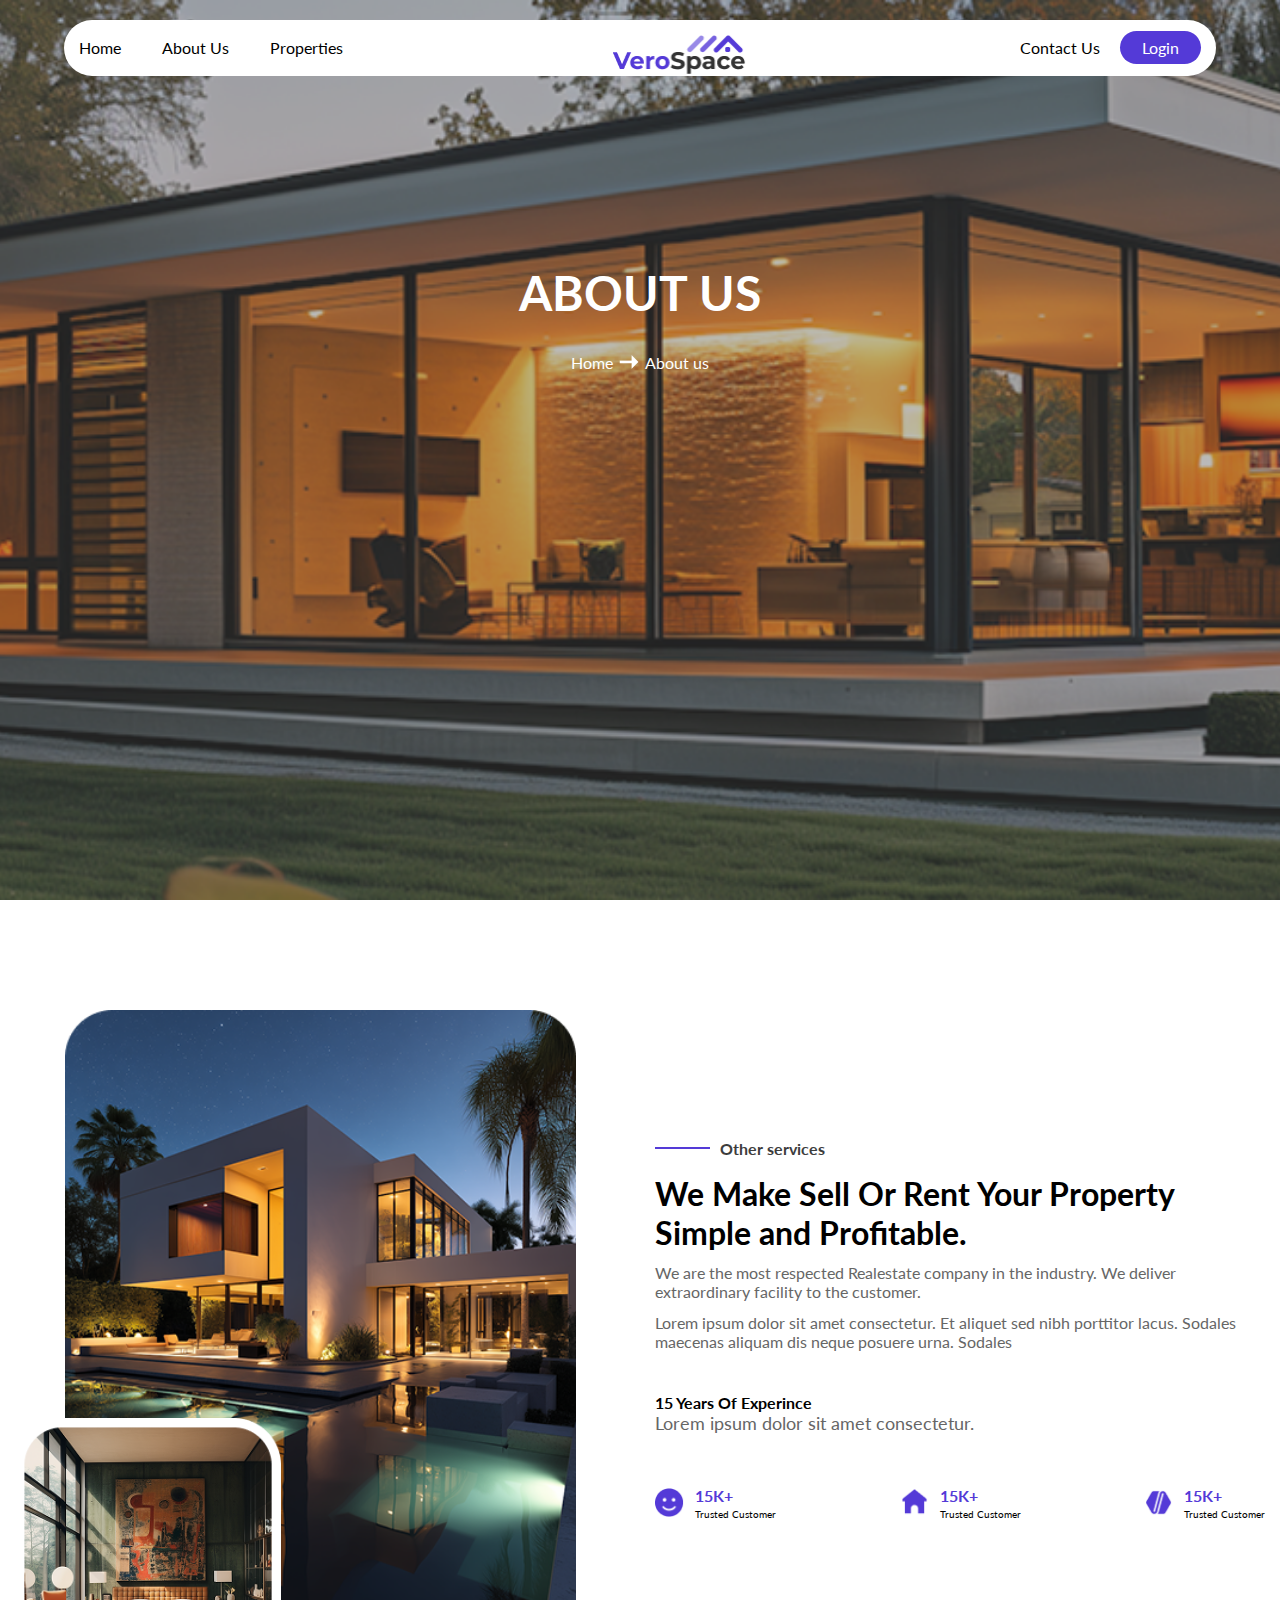
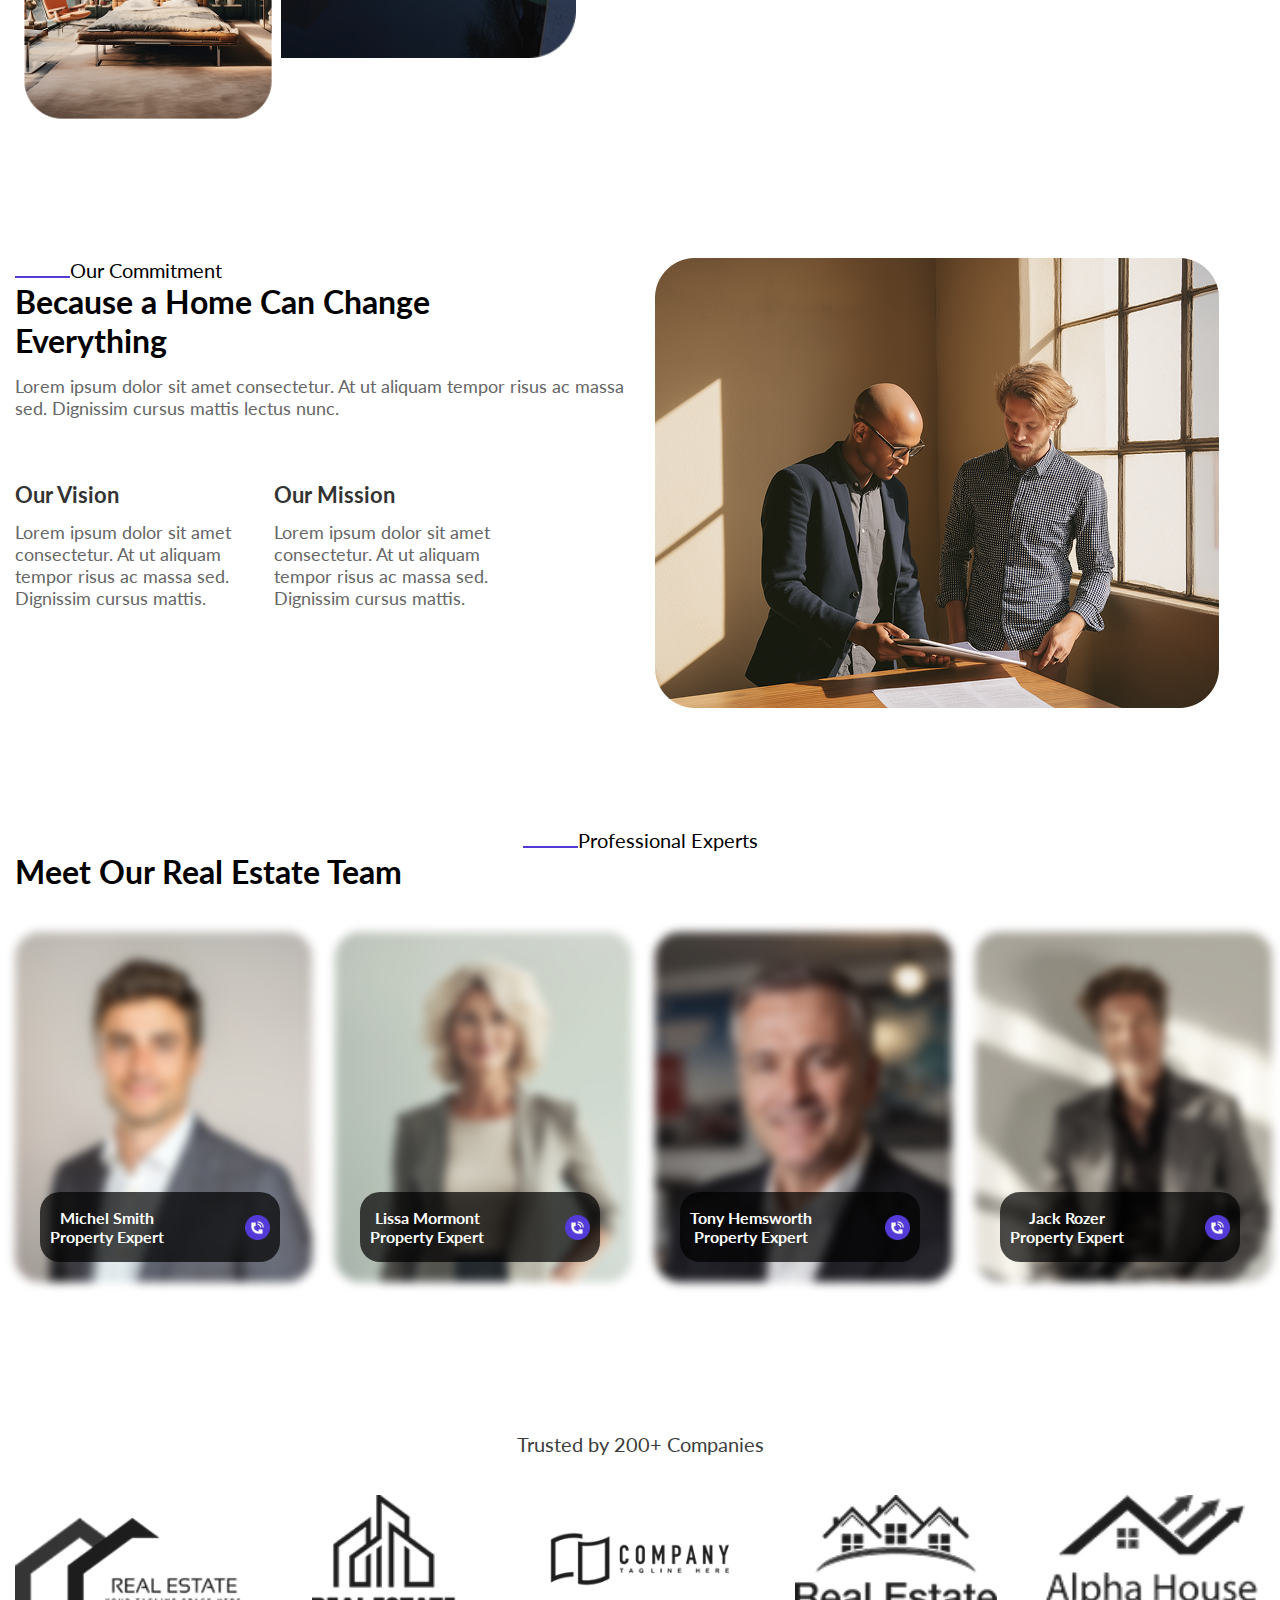
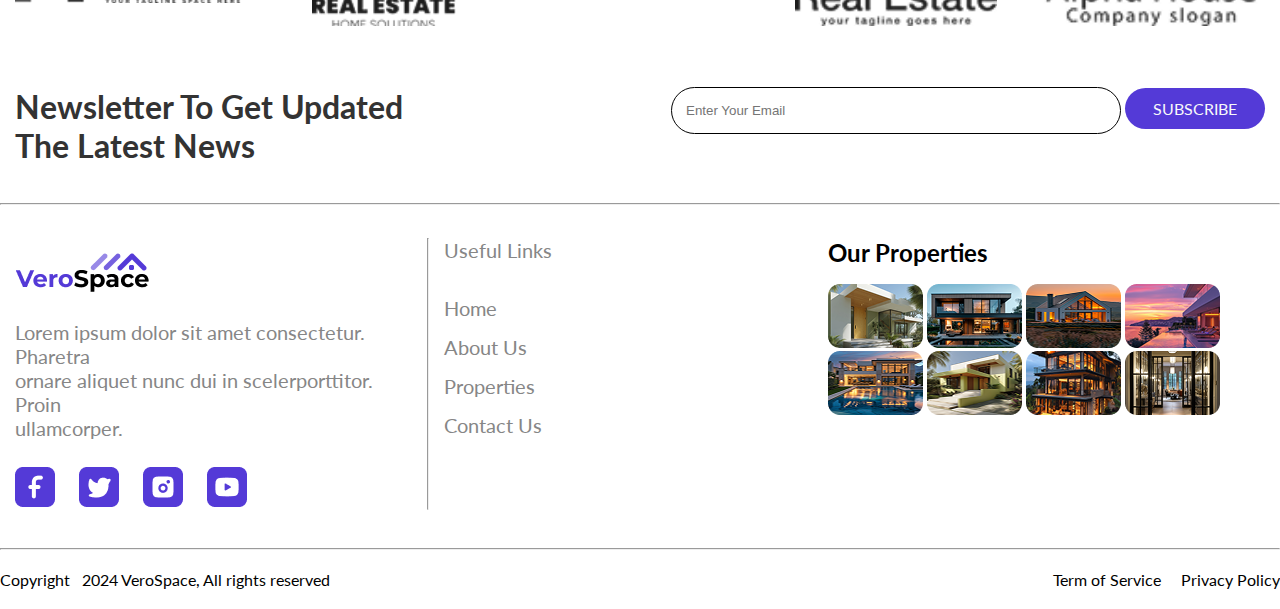
<file: about.html>
<html lang="en">
  <head>
    <meta charset="UTF-8" />
    <meta name="viewport" content="width=device-width, initial-scale=1.0" />
    <title>Document</title>
    <!-- Custom CSS -->
    <link rel="stylesheet" href="./css/style.css" />
    <!-- splide CSS CDN -->
    <link
      rel="stylesheet"
      href="https://cdn.jsdelivr.net/npm/@splidejs/splide@4.1.4/dist/css/splide.min.css"
    />
  </head>
  <body>
    <!--==HEADER-SECTION==-->
    <header class="header-section">
      <div class="container">
        <nav class="nav-bar">
          <div class="phnav-logo">
            <a href=""><img src="./asset/logo.png" alt="" /></a>
          </div>
          <div class="nav-wpr">
            <!-- ==NAVBAR SECTION== -->
            <ul>
              <li class="home"><a href=".//index.html">Home</a></li>
              <li><a href=".//about.html">About Us</a></li>
              <li><a href=".//properties.html">Properties</a></li>
            </ul>
            <div class="nav-logo">
              <a href=""><img src="./asset/logo.png" alt="" /></a>
            </div>
            <div class="nav-btn">
              <a href=".//contact.html">Contact Us</a>
              <a href="">Login</a>
            </div>
          </div>
          <button class="nav-toggle">
            <div class="hamburger">
              <span></span>
              <span></span>
              <span> </span>
            </div>
          </button>
        </nav>
      </div>
    </header>

    <!-- ==MOBILE-MENU -->
    <div class="ph-view">
      <button class="clsbtn">&times;</button>
      <!-- mobile navigaiton -->
      <div class="ph-links">
        <ul>
          <li class="home"><a href=".//index.html">Home</a></li>
          <li><a href=".//about.html">About Us</a></li>
          <li><a href=".//properties.html">Properties</a></li>
        </ul>
        <div class="ph-btn">
          <a href=".//contact.html">contact us</a>
          <a href="">Log out</a>
        </div>
      </div>
    </div>

    <!-- ==BANNER-SECTION -->
    <section class="banner-sec1">
      <div class="container">
        <div class="banner-content">
          <h1>About Us</h1>
          <p class="white-arrow">
            Home <img src="./asset/white arrow.png" alt="" /> About us
          </p>
        </div>
      </div>
    </section>

    <!-- ==SERVICE ABOUT -->
    <section class="ser-sec cmn-gap">
      <div class="container">
        <div class="row">
          <div class="col-50">
            <div class="ser-img">
              <img src="./asset/light white buildign.png" alt="" />
              <div class="float-img">
                <img src="./asset/bed home.png" alt="" />
              </div>
            </div>
          </div>
          <div class="col-50">
            <div class="ser-cnt">
              <div><span class="line"></span><span>Other services</span></div>
              <h3>We Make Sell Or Rent Your Property Simple and Profitable.</h3>
              <p>
                We are the most respected Realestate company in the industry. We
                deliver extraordinary facility to the customer.
              </p>
              <p>
                Lorem ipsum dolor sit amet consectetur. Et aliquet sed nibh
                porttitor lacus. Sodales maecenas aliquam dis neque posuere
                urna. Sodales
              </p>
              <h4 class="fifteen15">
                15 Years Of Experince <br />
                <p class="fif15">Lorem ipsum dolor sit amet consectetur.</p>
              </h4>
            </div>
            <div class="abt-cnt-ft">
              <div class="first">
                <div class="first-img">
                  <img src="./asset/smile.png" alt="" />
                </div>
                <div class="first-cnt">
                  <span>15K+</span><span>Trusted Customer</span>
                </div>
              </div>
              <div class="first">
                <div class="first-img">
                  <img src="./asset/home.png" alt="" />
                </div>
                <div class="first-cnt">
                  <span>15K+</span><span>Trusted Customer</span>
                </div>
              </div>
              <div class="first">
                <div class="first-img">
                  <img src="./asset/property.png" alt="" />
                </div>
                <div class="first-cnt">
                  <span>15K+</span>
                  <span>Trusted Customer</span>
                </div>
              </div>
            </div>
          </div>
        </div>
      </div>
    </section>
    <!-- ==OUR COMMITTIE -->
    <section class="committe">
      <div class="container">
        <div class="abcd">
          <div class="row">
            <div class="col-50">
              <div class="ser-cnt1">
                <div class="spline">
                  <span class="line"></span><span>Our Commitment</span>
                </div>
                <h3 class="meet">
                  Because a Home Can Change <br />
                  Everything
                </h3>
                <p class="our-p">
                  Lorem ipsum dolor sit amet consectetur. At ut aliquam tempor
                  risus ac massa <br />
                  sed. Dignissim cursus mattis lectus nunc.
                </p>
                <div>
                  <div class="visiov">
                    <div>
                      <h4>Our Vision</h4>
                      <p>
                        Lorem ipsum dolor sit amet <br />
                        consectetur. At ut aliquam <br />
                        tempor risus ac massa sed. <br />
                        Dignissim cursus mattis.
                      </p>
                    </div>
                    <div>
                      <h4>Our Mission</h4>
                      <p>
                        Lorem ipsum dolor sit amet <br />
                        consectetur. At ut aliquam <br />
                        tempor risus ac massa sed. <br />
                        Dignissim cursus mattis.
                      </p>
                    </div>
                  </div>
                </div>
              </div>
            </div>
            <div class="col-50">
              <div class="cm-img">
                <img src="./asset/company-img.png" alt="" />
              </div>
            </div>
          </div>
        </div>
      </div>
    </section>

    <!-- ==Card-section== -->
    <section class="area">
      <div class="container">
        <div class="ser-cnt1">
          <div><span class="line"></span><span>Professional Experts</span></div>
          <h3 class="meet">Meet Our Real Estate Team</h3>
        </div>

        <div class="row">
          <div class="col-301">
            <div class="ccard">
              <img src="./asset/111man.png" alt="" />
              <div class="call">
                <h4>
                  Michel Smith <br />
                  <p>Property Expert</p>
                </h4>
                <img src="./asset/truecaller.png" alt="" />
              </div>
            </div>
          </div>

          <div class="col-301">
            <div class="ccard">
              <img src="./asset/women.png" alt="" />
              <div class="call">
                <h4>
                  Lissa Mormont<br />
                  <p>Property Expert</p>
                </h4>
                <img src="./asset/truecaller.png" alt="" />
              </div>
            </div>
          </div>

          <div class="col-301">
            <div class="ccard">
              <img src="./asset/111man3.png" alt="" />
              <div class="call">
                <h4>
                  Tony Hemsworth<br />
                  <p>Property Expert</p>
                </h4>
                <img src="./asset/truecaller.png" alt="" />
              </div>
            </div>
          </div>

          <div class="col-301">
            <div class="ccard">
              <img src="./asset/111man4.png" alt="" />
              <div class="call">
                <h4>
                  Jack Rozer <br />
                  <p>Property Expert</p>
                </h4>
                <img src="./asset/truecaller.png" alt="" />
              </div>
            </div>
          </div>
        </div>
      </div>
    </section>
    <!-- ==Trusted by 200+ Companies== -->
    <section class="companies">
      <div class="container">
        <div class="com-1">Trusted by 200+ Companies</div>
        <div class="row">
          <div class="col-20">
            <div class="cc-card">
              <img src="./asset/a.png" alt="" />
            </div>
          </div>

          <div class="col-20">
            <div class="cc-card">
              <img src="./asset/b.png" alt="" />
            </div>
          </div>

          <div class="col-20">
            <div class="cc-card">
              <img src="./asset/c.png" alt="" />
            </div>
          </div>

          <div class="col-20">
            <div class="cc-card">
              <img src="./asset/d.png" alt="" />
            </div>
          </div>

          <div class="col-20">
            <div class="cc-card">
              <img src="./asset/e.png" alt="" />
            </div>
          </div>
        </div>
        <div class="update">
          <div class="letter">
            Newsletter To Get Updated <br />
            The Latest News
          </div>
          <div>
            <input
              class="email"
              type="email"
              name="email"
              placeholder="Enter Your Email"
            />
            <a class="subscribe" href="">Subscribe</a>
          </div>
        </div>
      </div>
    </section>
    <br /><br />
    <hr class="hrrr" />
    <!-- ==FOOTER== -->
    <footer>
      <div class="container">
        <div class="row">
          <div class="col-33">
            <div class="footer-logo">
              <div><img src="./asset/1f-logo.png" alt="" /></div>
              <div class="footer-p">
                <p>
                  Lorem ipsum dolor sit amet consectetur. Pharetra <br />
                  ornare aliquet nunc dui in scelerporttitor. Proin <br />
                  ullamcorper.
                </p>
              </div>
              <div class="footer-icon">
                <img src="./asset/FACEBOOK1.png" alt="" />
                <img class="f-img" src="./asset/TWITTER1.png" alt="" />
                <img class="f-img" src="./asset/INSTRAGRAM1.png" alt="" />
                <img class="f-img" src="./asset/YOUTUBE1.png" alt="" />
              </div>
            </div>
          </div>
          <hr />

          <div class="col-32">
            <div class="footer-ul">
              <ul>
                <li><a class="useful-links" href="">Useful Links</a></li>
                <br />
                <li><a href="">Home</a></li>
                <li><a href="">About Us</a></li>
                <li><a href="">Properties</a></li>
                <li><a href="">Contact Us</a></li>
              </ul>
            </div>
          </div>

          <div class="col-33">
            <div class="footer-img">
              <div class="useful-links"><h4>Our Properties</h4></div>
              <div class="footer-img1">
                <img src="./asset/FOOTER-1.png" alt="" />
                <img src="./asset/FOOTER-2.png" alt="" />
                <img src="./asset/FOOTER-3.png" alt="" />
                <img src="./asset/FOOTER-4.png" alt="" />
                <br />
                <img src="./asset/FOOTER-5.png" alt="" />
                <img src="./asset/FOOTER-6.png" alt="" />
                <img src="./asset/FOOTER-7.png" alt="" />
                <img src="./asset/FOOTER-8.png" alt="" />
              </div>
            </div>
          </div>
        </div>
      </div>
    </footer>
    <br />
    <br />
    <hr />
    <div class="copyy">
      <div><p>Copyright   2024 VeroSpace, All rights reserved</p></div>
      <div class="term">
       <p>Term of Service</p>
        <p>Privacy Policy</p>
      </div>
    </div>

    <script src="./index.js"></script>
    <script src="https://cdn.jsdelivr.net/npm/@splidejs/splide@4.1.4/dist/js/splide.min.js"></script>
  </body>
</html>
</file>
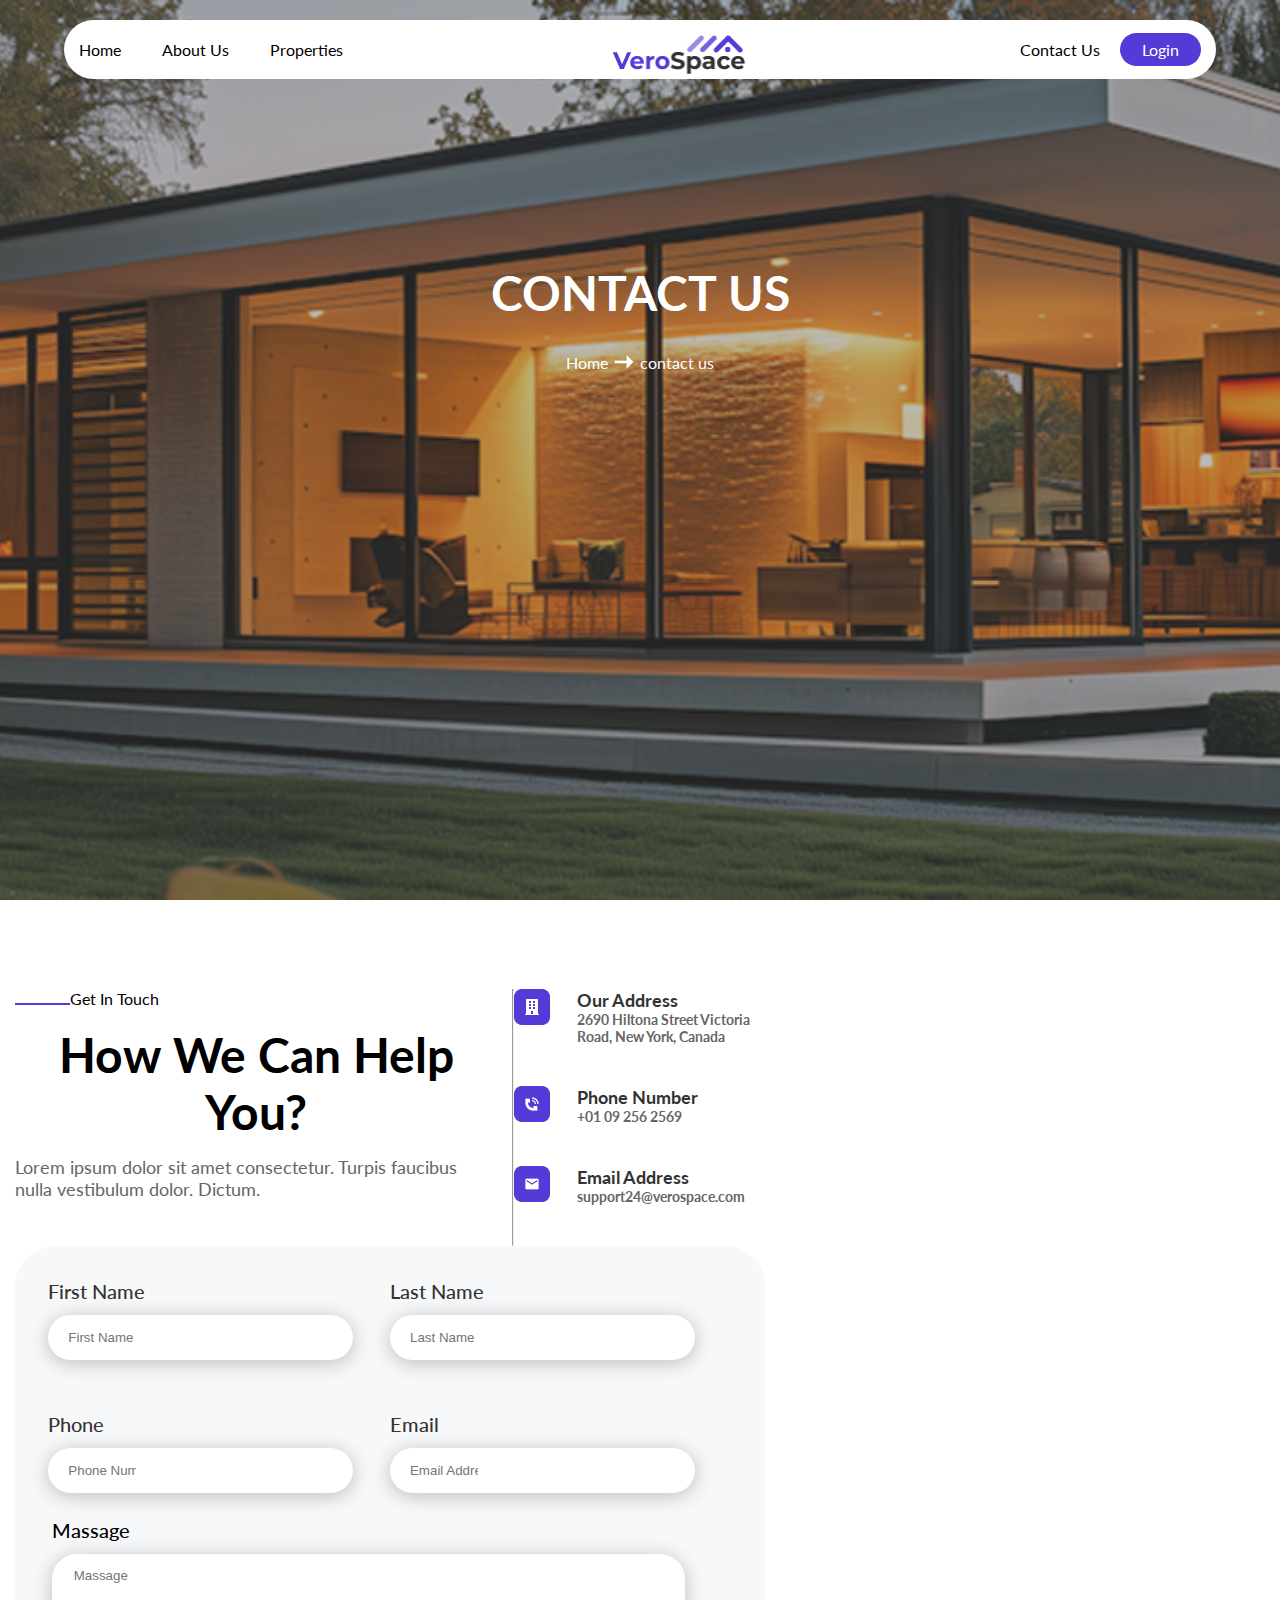
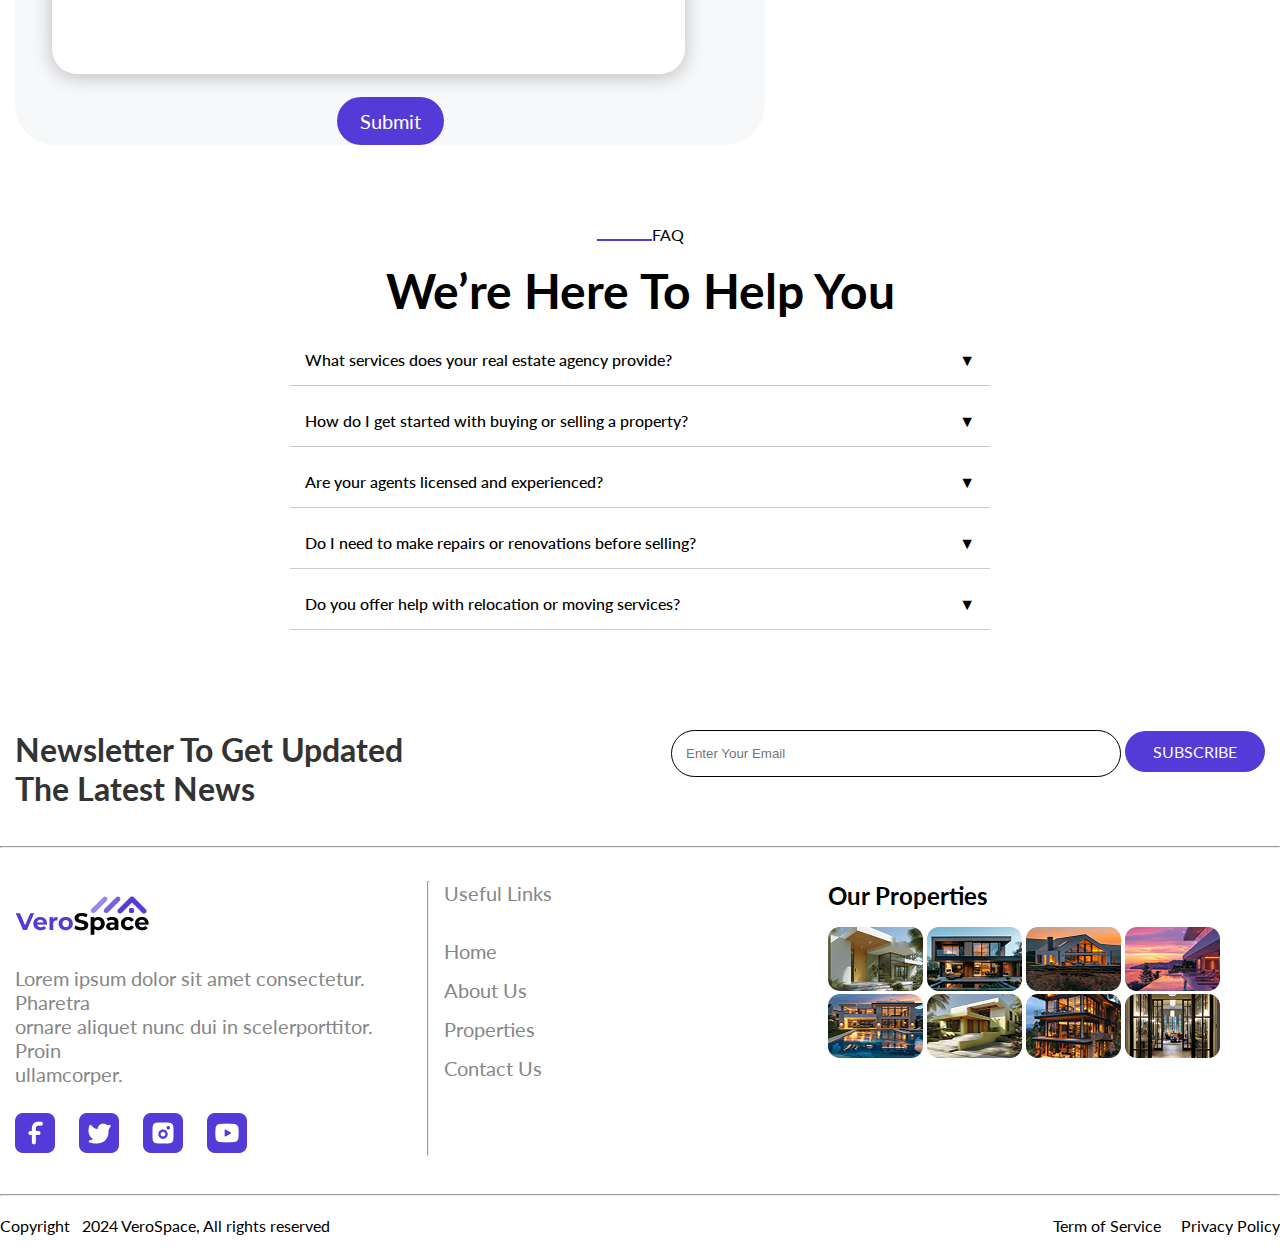
<file: contact.html>
<!DOCTYPE html>
<html lang="en">
  <head>
    <meta charset="UTF-8" />
    <meta name="viewport" content="width=device-width, initial-scale=1.0" />
    <title>Document</title>
    <link rel="stylesheet" href="./css/style.css" />
  </head>
  <body>
    <!--==HEADER-SECTION==-->
    <header class="header-section">
      <div class="container">
        <nav class="nav-bar">
          <div class="phnav-logo">
            <a href=""><img src="./asset/logo.png" alt="" /></a>
          </div>
          <div class="nav-wpr">
            <!-- ==NAVBAR SECTION== -->
            <ul>
              <li class="home"><a href=".//index.html">Home</a></li>
              <li><a href=".//about.html">About Us</a></li>
              <li><a href=".//properties.html">Properties</a></li>
            </ul>
            <div class="nav-logo">
              <a href=""><img src="./asset/logo.png" alt="" /></a>
            </div>
            <div class="nav-btn">
              <a href=".//contact.html">Contact Us</a>
              <a href="">Login</a>
            </div>
          </div>
          <button class="nav-toggle">
            <div class="hamburger">
              <span></span>
              <span></span>
              <span> </span>
            </div>
          </button>
        </nav>
      </div>
    </header>

    <!-- ==MOBILE-MENU -->
    <div class="ph-view">
      <button class="clsbtn">&times;</button>
      <!-- mobile navigaiton -->
      <div class="ph-links">
        <ul>
          <li class="home"><a href=".//index.html">Home</a></li>
          <li><a href=".//about.html">About Us</a></li>
          <li><a href=".//properties.html">Properties</a></li>
        </ul>
        <div class="ph-btn">
          <a href=".//contact.html">Contact us</a>
          <a href="">Log out</a>
        </div>
      </div>
    </div>

    <!-- ==BANNER-SECTION -->
    <section class="banner-sec1">
      <div class="container">
        <div class="banner-content1">
          <h1>Contact Us</h1>
          <p class="white-arrow">
            Home <img src="./asset/white arrow.png" alt="" /> contact us
          </p>
        </div>
      </div>
    </section>

    <!-- ==GET IN TOUCH SECTION -->
    <section class="touch-sec">
      <div class="container">
        <div class="row">
          <div class="col-40">
            <div><span class="line"></span><span>Get In Touch</span></div>
            <div class="tt">
              <h2 class="touch1">
                How We Can Help <br />
                You?
              </h2>
              </div>
              <p class="touchp">
                Lorem ipsum dolor sit amet consectetur. Turpis faucibus <br />
                nulla vestibulum dolor. Dictum.
              </p>
            </div>
            <br />
            <hr />
            <br />
            <div>
              <div class="add1">
                <div><img src="./asset/adress.png" alt="" /></div>
                <div class="add">
                  <h3>
                    Our Address <br />
                    <p>
                      2690 Hiltona Street Victoria <br />
                      Road, New York, Canada
                    </p>
                  </h3>
                </div>
              </div>

              <div class="add1">
                <div><img src="./asset/phone number.png" alt="" /></div>
                <div class="add">
                  <h3>
                    Phone Number<br />
                    <p>+01 09 256 2569</p>
                  </h3>
                </div>
              </div>

              <div class="add1">
                <div><img src="./asset/gamil.png" alt="" /></div>
                <div class="add">
                  <h3>
                    Email Address <br />
                    <p>support24@verospace.com</p>
                  </h3>
                </div>
              </div>
            </div>
          </div>
          <div class="col-60">
            <div class="submit-sec">
              <div class="name">
                <h5>First Name</h5>
                <input class="name1" type="name" placeholder="First Name" />
              </div>
              <div class="name">
                <h5>Last Name</h5>
                <input class="name1" type="name" placeholder="Last Name" />
              </div>
              <br />
              <br />
            </div>
            <br />
            <div class="submit-sec">
              <div class="name">
                <h5>Phone</h5>
                <input class="name1" type="name" placeholder="Phone Number" />
              </div>
              <div class="name">
                <h5>Email</h5>
                <input class="name1" type="name" placeholder="Email Address" />
              </div>
              <br />
              <br />
            </div>
            <div class="submit-sec">
              <div class="name1">
                <h5>Massage</h5>
                <input class="message" type="name" placeholder="Massage" />
              </div>
              <br />
              <br />
            </div>
            <div class="submit-btn"><a href="">Submit</a></div>
          </div>
        </div>
      </div>
    </section>
    <!--  -->
   <section>
    <div class="container">  <div class="faq-container">
     <div><span class="line"></span><span>FAQ</span></div>
            <div class="tt">
              <h2 class="touch1">
               We’re Here To Help You
              </h2>

    <div class="faq-item">
      <div class="faq-question">
        <span>What services does your real estate agency provide?</span>
        <span class="arrow">▼</span>
      </div>
      <div class="faq-answer">
        We offer buying, selling, property management, and legal documentation support.
      </div>
    </div>

    <div class="faq-item">
      <div class="faq-question">
        <span>How do I get started with buying or selling a property?</span>
        <span class="arrow">▼</span>
      </div>
      <div class="faq-answer">
        Lorem ipsum dolor sit amet consectetur. Et eget massa sed gravida velit in nibh.<br>
        Tortor sed quis arcu risus sollicitudin lacus donec in commodo.
      </div>
    </div>

    <div class="faq-item">
      <div class="faq-question">
        <span>Are your agents licensed and experienced?</span>
        <span class="arrow">▼</span>
      </div>
      <div class="faq-answer">
        Yes, all our agents are certified and have years of experience in real estate.
      </div>
    </div>

    <div class="faq-item">
      <div class="faq-question">
        <span>Do I need to make repairs or renovations before selling?</span>
        <span class="arrow">▼</span>
      </div>
      <div class="faq-answer">
        While not necessary, making minor repairs can increase your property’s value.
      </div>
    </div>

    <div class="faq-item">
      <div class="faq-question">
        <span>Do you offer help with relocation or moving services?</span>
        <span class="arrow">▼</span>
      </div>
      <div class="faq-answer">
        Yes, we partner with trusted moving companies to assist in your relocation.
      </div>
    </div>

  </div></div>
   </section>

     <!-- ==Trusted by 200+ Companies== -->
    <section class="companies">
      <div class="container">
        
        <div class="update">
          <div class="letter">
            Newsletter To Get Updated <br />
            The Latest News
          </div>
          <div>
            <input
              class="email"
              type="email"
              name="email"
              placeholder="Enter Your Email"
            />
            <a class="subscribe" href="">Subscribe</a>
          </div>
        </div>
      </div>
    </section>
    <br /><br />
    <hr class="hrrr" />
    <!-- ==FOOTER== -->
    <footer>
      <div class="container">
        <div class="row">
          <div class="col-33">
            <div class="footer-logo">
              <div><img src="./asset/1f-logo.png" alt="" /></div>
              <div class="footer-p">
                <p>
                  Lorem ipsum dolor sit amet consectetur. Pharetra <br />
                  ornare aliquet nunc dui in scelerporttitor. Proin <br />
                  ullamcorper.
                </p>
              </div>
              <div class="footer-icon">
                <img src="./asset/FACEBOOK1.png" alt="" />
                <img class="f-img" src="./asset/TWITTER1.png" alt="" />
                <img class="f-img" src="./asset/INSTRAGRAM1.png" alt="" />
                <img class="f-img" src="./asset/YOUTUBE1.png" alt="" />
              </div>
            </div>
          </div>
          <hr />

          <div class="col-32">
            <div class="footer-ul">
              <ul>
                <li><a class="useful-links" href="">Useful Links</a></li>
                <br />
                <li><a href="">Home</a></li>
                <li><a href="">About Us</a></li>
                <li><a href="">Properties</a></li>
                <li><a href="">Contact Us</a></li>
              </ul>
            </div>
          </div>

          <div class="col-33">
            <div class="footer-img">
              <div class="useful-links"><h4>Our Properties</h4></div>
              <div class="footer-img1">
                <img src="./asset/FOOTER-1.png" alt="" />
                <img src="./asset/FOOTER-2.png" alt="" />
                <img src="./asset/FOOTER-3.png" alt="" />
                <img src="./asset/FOOTER-4.png" alt="" />
                <br />
                <img src="./asset/FOOTER-5.png" alt="" />
                <img src="./asset/FOOTER-6.png" alt="" />
                <img src="./asset/FOOTER-7.png" alt="" />
                <img src="./asset/FOOTER-8.png" alt="" />
              </div>
            </div>
          </div>
        </div>
      </div>
    </footer>
    <br />
    <br />
    <hr />
    <div class="copyy">
      <div><p>Copyright   2024 VeroSpace, All rights reserved</p></div>
      <div class="term">
       <p>Term of Service</p>
        <p>Privacy Policy</p>
      </div>
    </div>


    <script src="./index.js"></script>
  </body>
</html>
</file>
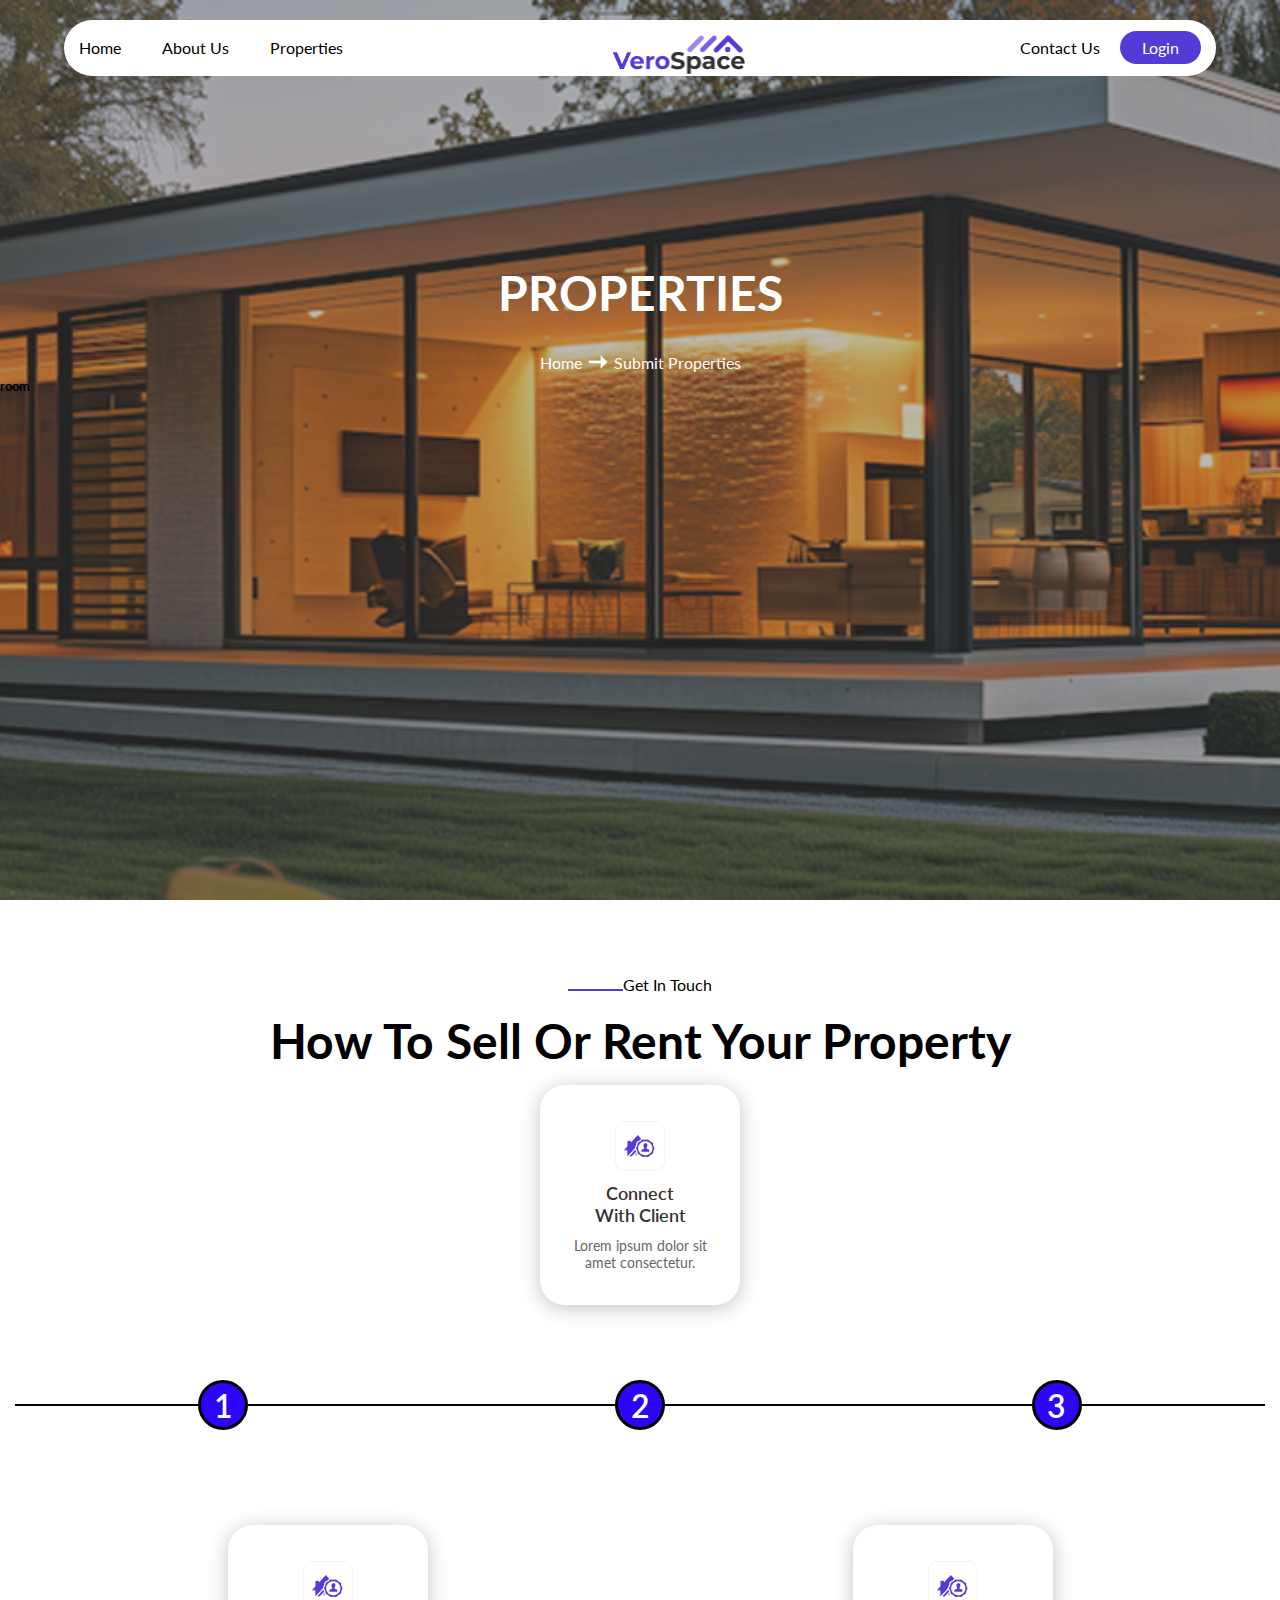
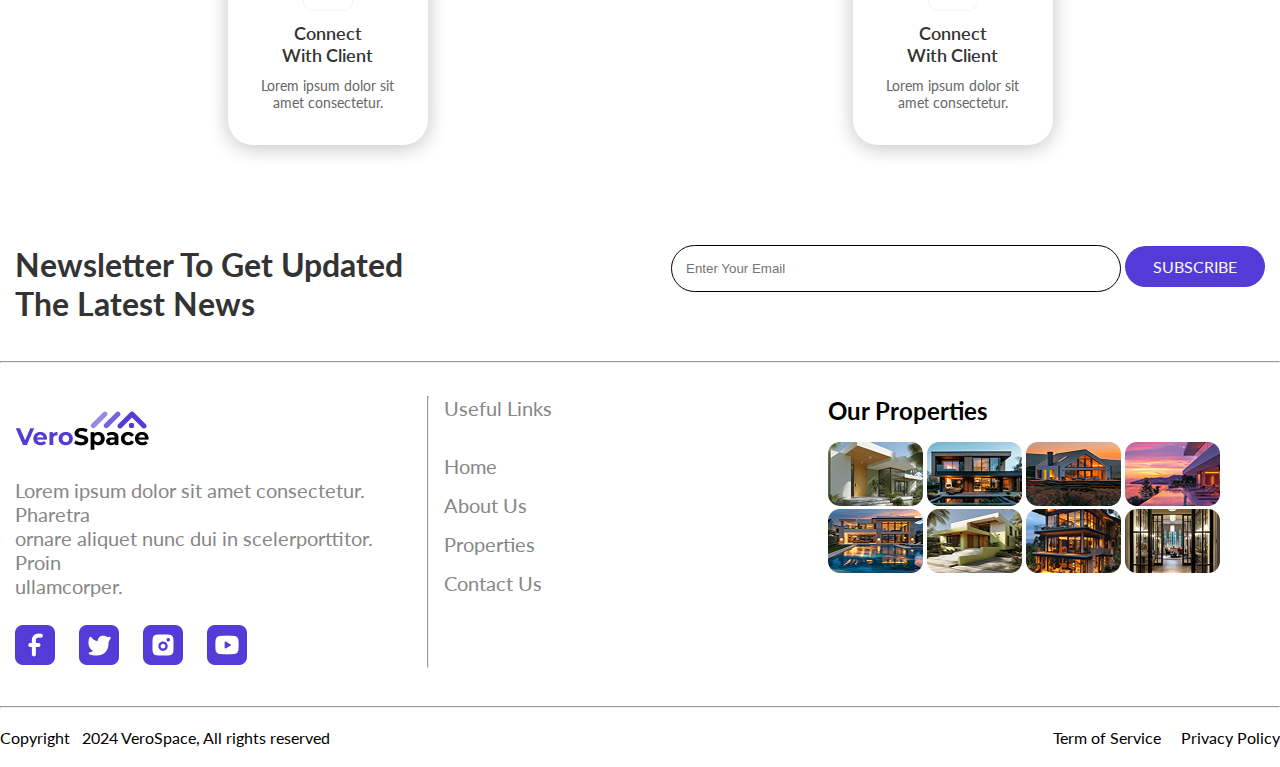
<file: properties.html>
<html lang="en">
  <head>
    <meta charset="UTF-8" />
    <meta name="viewport" content="width=device-width, initial-scale=1.0" />
    <title>Document</title>
    <!-- Custom CSS -->
    <link rel="stylesheet" href="./css/style.css" />
    <!-- splide CSS CDN -->
    <link
      rel="stylesheet"
      href="https://cdn.jsdelivr.net/npm/@splidejs/splide@4.1.4/dist/css/splide.min.css"
    />
  </head>
  <body>
    <!--==HEADER-SECTION==-->
    <header class="header-section">
      <div class="container">
        <nav class="nav-bar">
          <div class="phnav-logo">
            <a href=""><img src="./asset/logo.png" alt="" /></a>
          </div>
          <div class="nav-wpr">
            <!-- ==NAVBAR SECTION== -->
            <ul>
              <li class="home"><a href=".//index.html">Home</a></li>
              <li><a href=".//about.html">About Us</a></li>
              <li><a href=".//properties.html">Properties</a></li>
            </ul>
            <div class="nav-logo">
              <a href=""><img src="./asset/logo.png" alt="" /></a>
            </div>
            <div class="nav-btn">
              <a href=".//contact.html">Contact Us</a>
              <a href="">Login</a>
            </div>
          </div>
          <button class="nav-toggle">
            <div class="hamburger">
              <span></span>
              <span></span>
              <span> </span>
            </div>
          </button>
        </nav>
      </div>
    </header>

    <!-- ==MOBILE-MENU -->
    <div class="ph-view">
      <button class="clsbtn">&times;</button>
      <!-- mobile navigaiton -->
      <div class="ph-links">
        <ul>
          <li class="home"><a href=".//index.html">Home</a></li>
          <li><a href=".//about.html">About Us</a></li>
          <li><a href=".//properties.html">Properties</a></li>
        </ul>
        <div class="ph-btn">
          <a href=".//contact.html">contact us</a>
          <a href="">Log out</a>
        </div>
      </div>
    </div>

    <!-- ==BANNER-SECTION -->
    <section class="banner-sec1">
      <div class="container">
        <div class="banner-content">
          <h1>Properties</h1>
          <p class="white-arrow">
            Home <img src="./asset/white arrow.png" alt="" /> Submit Properties
          </p>
        </div>
      </div>
      <h5>room</h5>
    </section>

    <!-- =RENT YOUR PROPERTIES== -->
    <section class="rent-section">
      <div class="container">
        <div><span class="line"></span><span>Get In Touch</span></div>
        <div class="tt">
          <h2 class="touch1">How To Sell Or Rent Your Property</h2>
        </div>
        <div class="rent-card">
          <div class="rent-img"><img src="./asset/1rent.png" alt="" /></div>
          <div class="rent-p">
            <p>
              Connect <br />
              With Client
            </p>
          </div>
          <div class="rent-lorem">
            <p>
              Lorem ipsum dolor sit <br />
              amet consectetur.
            </p>
          </div>
        </div>
      </div>
    </section>
    <!-- == -->
  <section class="thre">
    <div class="container">
        <div class="zip">
          <span class="line1"></span><div class="gol"><p>1  </p></div><span class="line2"></span><div class="gol"><p>2  </p></div><span class="line2"></span><div class="gol"><p>3  </p></div><span class="line1"></span>
        </div>
    </div>
  </section>
    <!-- === -->
    <section class="border-sec">
      <div class="container">
        <div class="ccaarrdd">
          <div class="rent-card">
            <div class="rent-img"><img src="./asset/1rent.png" alt="" /></div>
            <div class="rent-p">
              <p>
                Connect <br />
                With Client
              </p>
            </div>
            <div class="rent-lorem">
              <p>
                Lorem ipsum dolor sit <br />
                amet consectetur.
              </p>
            </div>
          </div>
          <div class="rent-card">
            <div class="rent-img"><img src="./asset/1rent.png" alt="" /></div>
            <div class="rent-p">
              <p>
                Connect <br />
                With Client
              </p>
            </div>
            <div class="rent-lorem">
              <p>
                Lorem ipsum dolor sit <br />
                amet consectetur.
              </p>
            </div>
          </div>
        </div>
      </div>
    </section>

    <!-- ==Trusted by 200+ Companies== -->
    <section class="companies">
      <div class="container">
        <div class="update">
          <div class="letter">
            Newsletter To Get Updated <br />
            The Latest News
          </div>
          <div>
            <input
              class="email"
              type="email"
              name="email"
              placeholder="Enter Your Email"
            />
            <a class="subscribe" href="">Subscribe</a>
          </div>
        </div>
      </div>
    </section>
    <br /><br />
    <hr class="hrrr" />
    <!-- ==FOOTER== -->
    <footer>
      <div class="container">
        <div class="row">
          <div class="col-33">
            <div class="footer-logo">
              <div><img src="./asset/1f-logo.png" alt="" /></div>
              <div class="footer-p">
                <p>
                  Lorem ipsum dolor sit amet consectetur. Pharetra <br />
                  ornare aliquet nunc dui in scelerporttitor. Proin <br />
                  ullamcorper.
                </p>
              </div>
              <div class="footer-icon">
                <img src="./asset/FACEBOOK1.png" alt="" />
                <img class="f-img" src="./asset/TWITTER1.png" alt="" />
                <img class="f-img" src="./asset/INSTRAGRAM1.png" alt="" />
                <img class="f-img" src="./asset/YOUTUBE1.png" alt="" />
              </div>
            </div>
          </div>
          <hr />

          <div class="col-32">
            <div class="footer-ul">
              <ul>
                <li><a class="useful-links" href="">Useful Links</a></li>
                <br />
                <li><a href="">Home</a></li>
                <li><a href="">About Us</a></li>
                <li><a href="">Properties</a></li>
                <li><a href="">Contact Us</a></li>
              </ul>
            </div>
          </div>

          <div class="col-33">
            <div class="footer-img">
              <div class="useful-links"><h4>Our Properties</h4></div>
              <div class="footer-img1">
                <img src="./asset/FOOTER-1.png" alt="" />
                <img src="./asset/FOOTER-2.png" alt="" />
                <img src="./asset/FOOTER-3.png" alt="" />
                <img src="./asset/FOOTER-4.png" alt="" />
                <br />
                <img src="./asset/FOOTER-5.png" alt="" />
                <img src="./asset/FOOTER-6.png" alt="" />
                <img src="./asset/FOOTER-7.png" alt="" />
                <img src="./asset/FOOTER-8.png" alt="" />
              </div>
            </div>
          </div>
        </div>
      </div>
    </footer>
    <br />
    <br />
    <hr />
    <div class="copyy">
      <div><p>Copyright   2024 VeroSpace, All rights reserved</p></div>
      <div class="term">
        <p>Term of Service</p>
        <p>Privacy Policy</p>
      </div>
    </div>

    <script src="./index.js"></script>
    <script src="https://cdn.jsdelivr.net/npm/@splidejs/splide@4.1.4/dist/js/splide.min.js"></script>
  </body>
</html>
</file>
<file: css/style.css>
@import url("https://fonts.googleapis.com/css2?family=Lato:ital,wght@0,100;0,300;0,400;0,700;0,900;1,100;1,300;1,400;1,700;1,900&display=swap");
* {
  margin: 0;
  padding: 0;
  box-sizing: border-box;
}
body {
  font-family: "Lato", sans-serif;
}
/* Common classes */
.container {
  max-width: 1389px;
  padding: 0 15px;
  margin: 0 auto;
  width: 100%;
}
.row {
  display: flex;
  flex-wrap: wrap;
  margin: 0 -15px;
}
ul {
  list-style-type: none;
}
a {
  display: inline-block;
  text-decoration: none;
}

/* Header section */
.header-section {
  border-radius: 100px;
  position: absolute;
  top: 20px;
  left: 50%;
  transform: translateX(-50%);
  width: 90%;
  background-color: white;
  border-radius: 100px;
}
.home > a {
  color: #2d05f8;
}
.nav-wpr {
  display: flex;
  justify-content: space-between;
  align-items: center;
}
.nav-wpr ul {
  display: flex;
  gap: 41px;
  align-items: center;
}
.nav-wpr > ul a {
  color: black;
}

.nav-btn {
  display: flex;
  gap: 20px;
  align-items: center;
}
.nav-btn > a:first-child {
  color: black;
}

.nav-btn > a:last-child {
  color: white;
  background-color: #543ad7;
  padding: 7px 22px;
  border-radius: 100px;
}

.nav-logo {
  max-width: 140px;
}
.nav-logo > a > img {
  width: 100%;
}
.phnav-logo {
  display: none;
}
.nav-toggle {
  border: none;
  background: none;
  cursor: pointer;
  display: none;
}
.hamburger {
  display: flex;
  flex-direction: column;
  gap: 5px;
}
.hamburger > span {
  width: 20px;
  height: 3px;
  background-color: rgb(132, 0, 255);
}

/* Mobile menu */
.ph-view {
  width: 50%;
  height: 50vh;
  position: fixed;
  background-color: #0b0042;
  display: flex;
  align-items: center;
  justify-content: center;
  text-align: center;
  transform: translateX(200%);
  transition: transform 0.6s ease;
}
.ph-view.active {
  transform: translateX(0);
}
.ph-links ul {
  display: flex;
  flex-direction: column;
  gap: 40px;
}
.ph-links a {
  color: white;
}
.ph-btn {
  margin-top: 40px;
  display: flex;
  flex-direction: column;
  gap: 40px;
}
.clsbtn {
  color: whitesmoke;
  position: absolute;
  top: 1.5rem;
  right: 1.5rem;
  font-size: 2rem;
  background: none;
  border: none;
}

/* <!-- ==BANNER-SECTION --> */
.banner-sec {
  min-height: 100vh;
  background: url("../asset/banner-img.png");
  background-size: cover;
  background-position: center;
}
.banner-sec1 {
  min-height: 100vh;
  background: url("../asset/about-banner.png");
  background-size: cover;
  background-position: center;
}
.banner-content {
  max-width: 870px;
  margin: 0 auto;
  text-align: center;
}
.banner-content > h1 {
  color: white;
  text-transform: uppercase;
  padding-top: 264px;
  text-align: center;
  max-width: 870px;
  margin: 0 auto;
  font-size: 48px;
  margin-bottom: 25px;
}
.banner-content > h1 > span {
  background-color: #3e19f5;
  border-radius: 5px;
  padding: 8px 5px;
}
.banner-content > p {
  color: white;
}

/* .index.about */
.white-arrow {
  display: flex;
  align-items: center;
  justify-content: center;
}
.fifteen15 > h4 {
  font-size: 22px;
  color: rgba(51, 51, 51, 1);
}
.fif15 {
  font-weight: 400;
  font-size: 18px;
  color: rgba(102, 102, 102, 1);
  margin-bottom: 52px;
}

/* <!-- ==APART-SECTION--> */
.col-20 {
  width: 20%;
  padding: 0 15px;
}
.type-hdr {
  margin-bottom: 47px;
}
.type-hdr > h2 {
  font-size: 32px;
}
.type-sec {
  padding: 100px 0;
}
.type-wpr {
  max-width: 1046px;
  margin: 0 auto;
  text-align: center;
}
.type-card > img {
  margin-bottom: 19px;
}
.type-card > h4 {
  margin-bottom: 5px;
}
.type-card {
  padding: 25px 30px 25px 30px;
  box-shadow: rgba(0, 0, 0, 0.24) 0px 3px 20px;
  border-radius: 25px;
  margin-bottom: 20px;
  cursor: pointer;
}
.type-card:hover {
  transform: scale(1.1);
  transition: transform 0.7s ease;
}

/* <!-- ==ABOUT-SECTION --> */
.abt-sec > div > div > div {
  align-items: center;
}
.abt-sec {
  padding: 100px 0;
}
.abt-img {
  max-width: 535px;
  margin: 0 auto;
}
.abt-img > img {
  width: 100%;
  object-fit: cover;
}
.col-50 {
  width: 50%;
  padding: 0 15px;
}
.abt-cnt-ft {
  display: flex;
  justify-content: space-between;
}
.first {
  display: flex;
  gap: 11px;
  align-items: center;
}
.first-cnt {
  display: flex;
  flex-direction: column;
  gap: 3px;
}
.first-cnt > span:first-child {
  color: #543ad7;
  font-weight: bold;
}
.first-cnt > span:last-child {
  font-size: 10px;
  text-wrap: nowrap;
}
.abt-content > div:first-child > span:first-child,
.line {
  display: inline-block;
  width: 55px;
  height: 2px;
  background-color: #543ad7;
}
.abt-content > div:first-child > span:last-child {
  font-weight: bold;
}
.abt-content > div:first-child {
  display: flex;
  align-items: center;
  gap: 10px;
  margin-bottom: 16px;
}
.abt-content > h2 {
  margin-bottom: 12px;
  max-width: 630px;
  font-size: 32px;
}
.abt-content > p {
  margin-bottom: 34px;
}
.first-img {
  max-width: 29px;
}
.first-img > img {
  max-width: 100%;
  object-fit: cover;
}

Properties section .pro-sec {
  padding: 100px 0;
  background-color: #f7f8fa;
}
.pro-hdr {
  display: flex;
  justify-content: space-between;
  align-items: end;
}
.left > div:first-child {
  display: flex;
  align-items: center;
  gap: 10px;
  margin-bottom: 16px;
}
.left > div:first-child > span:last-child {
  font-weight: 700;
}
.left > h4 {
  font-size: 32px;
}
.right > a {
  padding: 11px 22px;
  color: white;
  background-color: #0b013c;
  border-radius: 100px;
}

.splide {
  height: 500px;
}
.splide__slide {
  display: flex;
  justify-content: center;
  align-items: center;
}
.pro-card-img {
  max-width: 286px;
}
.pro-card-img > img {
  width: 100%;
}
/* <!-- ==OUR COMMITTIE --> */
.committe {
  padding-top: 100px;
}
.main-vision {
  display: flex;
  flex-wrap: wrap;
  gap: 43px;
}
.main-commi {
  display: flex;
}
.main-commi > .col-50 > .ser-cnt {
  margin-top: 132px;
}
.meet,
.spline {
  text-align: left;
}
.our-p {
  text-align: left;
  font-size: 18px;
  color: rgba(102, 102, 102, 1);
  margin-top: 15px;
  margin-bottom: 31px;
}
.visiov {
  display: flex;
  gap: 43px;
  flex-wrap: wrap;
  text-wrap: nowrap;
  text-align: left;
}
.visiov > div > h4 {
  font-size: 22px;
  margin-top: 31px;
  color: rgba(51, 51, 51, 1);
  margin-bottom: 13px;
}
.visiov > div > p {
  font-size: 18px;

  color: rgba(102, 102, 102, 1);
}
/* ==CARD */
.area {
  padding-top: 120px;
}
.ser-cnt1 {
  text-align: center;
}
.ser-cnt1 > div > span {
  font-size: 20px;
}
.meet {
  font-size: 32px;
}
.col-301 {
  width: 25%;
  padding: 0 15px;
}
.ccard {
  margin-top: 41px;
}
/* <!-- ==SERVICE-SECTION --> */
.ser-sec {
  padding: 100px 0;
}
.ser-sec > div > div {
  align-items: center;
}
.ser-img {
  max-width: 511px;
  margin: 0 auto;
}
.ser-img > img {
  margin-top: 10px;
  width: 100%;
  object-fit: contain;
}
.ser-cnt {
  max-width: 710px;
  margin: 0 auto;
}
.ser-cnt > div:first-child {
  display: flex;
  align-items: center;
  gap: 10px;
  margin-bottom: 16px;
}
.ser-cnt > div:first-child > span:last-child {
  font-weight: 700;
  color: #3d3d3d;
}
.ser-cnt > h3 {
  font-size: 32px;
  margin-bottom: 11px;
}
.ser-cnt > p:nth-child(3) {
  color: #666666;
  margin-bottom: 12px;
}
.ser-cnt > p:nth-child(4) {
  color: #666666;
  margin-bottom: 42px;
}
.ser-cnt > a {
  padding: 11px 33px;
  background-color: #543ad7;
  border-radius: 100px;
  color: white;
}
.ser-cnt > a:hover {
  background-color: #6b56cf;
}
.pro-card-img {
  position: relative;
}
.flot {
  position: absolute;
  bottom: 15px;
  left: 0;
  right: 0;
  z-index: 999;
  color: white;
  padding: 10px 20px;
  background-color: rgba(0, 0, 0, 0.7);
  font-size: 12px;

  border-radius: 25px;
}
.flot a {
  color: white;
  font-size: 12px;
}
.flot > div:first-child {
  display: flex;
  justify-content: space-between;
  align-items: center;
  gap: 30px;
  margin-bottom: 20px;
}
.flot > div:last-child {
  display: flex;
  justify-content: space-between;
  align-items: center;
  gap: 30px;
}
.flot a {
  border-radius: 100px;
  border: 1px solid white;
  padding: 5px;
}
.ser-img {
  position: relative;
}
.float-img {
  max-width: 266px;
  position: absolute;
  bottom: -70;
  left: -50px;
}
.float-img > img {
  width: 100%;
}

/* <!-- --TESTIMONIAL-SECTION== --> */
.test-head {
  text-align: center;
}
.testi-img {
  margin-top: 40px;
}
.what {
  font-size: 32px;
}
.testi-img1 > img {
  /* margin-top: 40px; */
  max-width: 100%;
  height: 100%;
  object-fit: contain;
  border-radius: 30px;
}
.test-div {
  background-color: white;

  position: absolute;
  top: 0;
  right: 0;
  margin-top: 55px;
}
.testi-img1 {
  position: relative;
}
.test-div {
  /* max-width: 340px; */
  padding: 23px 40px 23px 40px;
  height: 260px;
  border: 0.5px solid gainsboro;
  border-radius: 20px;
}
.test-div > p {
  text-align: none;
  font-size: 18px;
  color: #666666;
  margin: 23px 40px 15px 40px;
}
.profile-c > h4 {
  font-size: 20px;
  margin-top: 16px;
}
.profile-c {
  display: flex;
  margin-left: 40px;
  margin-bottom: 12px;
  gap: 17px;
  margin-top: 14px;
}
.hrr {
  margin-inline: 40px;
}

/* ==Trusted by 200+ Companies== */

.com-1 {
  text-align: center;
  margin-top: 150px;
  font-size: 20px;
  color: #3d3d3d;
}
.cc-card {
  margin-top: 39px;
  text-align: center;
}
.cc-card > img {
  max-width: 100%;
  height: 100%;
  object-fit: contain;
}

.email {
  padding-block: 15px;
  padding-right: 257px;
  padding-left: 14px;
  border: 1px solid black;
  border-radius: 50px;
}

.subscribe {
  padding: 11px 28px;
  color: #f7f8fa;
  text-transform: uppercase;
  background-color: #543ad7;
  border-radius: 50px;
}
.update {
  display: flex;
  flex-wrap: wrap;
  justify-content: space-between;
  margin-top: 75px;
}
.letter {
  font-weight: bold;
  font-size: 32px;
  color: #333333;
}
.update {
  margin-top: 100px;
}
/* about-html */
.ccard {
  position: relative;
}
.ccard > img {
  filter: blur(5px);
  transition: filter 0.5s ease;
}

.ccard > img:hover {
  filter: blur(0);
}
.call {
  max-width: 265px;
  height: 70px;
  justify-content: center;
  align-items: center;
  background-color: rgba(0, 0, 0, 0.7);
  border-radius: 20px;
  display: flex;
  justify-content: space-between;
  padding: 10px 10px 10px 10px;
  position: absolute;
  top: 0;
  left: 0;
  right: 0;
  margin-inline: 25px;
  margin-top: 260px;
  color: white;
}
.call {
  transition: background-color 0.3s ease;
}

.call:hover {
  background-color: #0d0341;
}
.call > img {
  max-width: 50%;
  height: 50%;
  object-fit: contain;
}
/* ==FOOTER */
footer {
  padding-top: 33px;
}
.col-33 {
  width: 33.33%;
  padding: 0 15px;
}
.col-32 {
  width: 30%;
  padding: 0 15px;
}

.footer-ul > ul > li > a {
  color: rgba(134, 134, 134, 1);
  font-size: 20px;
  margin-bottom: 15px;
}
.footer-p > p {
  margin-block: 26px 27px;
  color: rgba(134, 134, 134, 1);
  font-size: 20px;
}
.footer-icon > .f-img {
  margin-left: 20px;
}
.useful-links > h4 {
  font-size: 24px;
  font-weight: 600px;
  color: rgba(0, 0, 0, 1);
  margin-bottom: 17px;
}
.useful-links {
  font-size: 24px;
  font-weight: 600px;
  color: rgba(0, 0, 0, 1);
  margin-bottom: 17px;
}
.copyy {
  display: flex;
  justify-content: space-between;
  padding-block: 20px 20px;
  flex-wrap: wrap;
}
.term {
  display: flex;
  gap: 20px;
}

/* ==contact-us== */
.banner-content1 {
  min-height: 100vh;
  background: url("../asset/contacts\ banner.png");
  background-size: cover;
  background-position: center;
}
.banner-content1 {
  max-width: 870px;
  margin: 0 auto;
  text-align: center;
}
.banner-content1 > h1 {
  color: white;
  text-transform: uppercase;
  padding-top: 264px;
  text-align: center;
  max-width: 870px;
  margin: 0 auto;
  font-size: 48px;
  margin-bottom: 25px;
}
.banner-content1 > h1 > span {
  background-color: #3e19f5;
  border-radius: 5px;
  padding: 8px 5px;
}
.banner-content1 > p {
  color: white;
}
/* <!-- GET IN TOUCH SECTION --> */
.col-40 {
  width: 40%;
  padding: 0 15px;
}
.col-60 {
  width: 60%;
  background-color: rgba(247, 248, 250, 1);
  border-radius: 40px;
  padding: 0 15px;
}
.touch-sec {
  padding-top: 89px;
}
.submit-sec {
  /* max-width:725px ;
  height: 526px; */
  /* border-radius:40px ;
  background-color: rgba(247, 248, 250, 1); */
}
.touch1 {
  font-size: 48px;
  margin-top: 18px;
  margin-bottom: 16px;
}
.touchp {
  font-size: 18px;
  color: rgba(102, 102, 102, 1);
  margin-bottom: 30px;
}
.add1 {
  display: flex;
  gap: 27px;
  margin-bottom: 34px;
}
.add > h3 {
  font-size: 18px;
  color: rgba(51, 51, 51, 1);
  margin-bottom: 7px;
}
.add > h3 > p {
  font-size: 14px;
  color: rgba(102, 102, 102, 1);
}
.submit-sec {
  /* padding-top: 33px;
  padding-left: 46px; */
  display: flex;
  flex-wrap: wrap;
  justify-content: space-around;
}
.name {
  padding-top: 33px;
}
.name > h5 {
  margin-bottom: 12px;
  font-weight: 500;
  font-size: 20px;
  color: rgba(51, 51, 51, 1);
}
.name1 > h5 {
  margin-bottom: 12px;
  margin-top: 25px;
  font-weight: 500;
  font-size: 20px;
}
.name1 > input {
  max-width: 633px;
  padding-inline: 22px 557px;
  padding-block: 14px 91px;
  box-shadow: rgba(0, 0, 0, 0.24) 0px 3px 20px;
  background-color: white;
  border-radius: 25px;
  border: none;
}
.name > input {
  max-width: 305px;
  padding-block: 15px 15px;
  padding-inline: 20px 217px;
  border-radius: 60px;
  color: gray;
  border: none;
  box-shadow: rgba(0, 0, 0, 0.24) 0px 3px 20px;
  background-color: white;
}
.submit-btn {
  text-align: center;
  margin-top: 23px;
}
.submit-btn > a {
  padding: 12px 23px;
  font-size: 20px;
  border-radius: 60px;
  color: white;
  background: rgba(84, 58, 215, 1);
  border: none;

  cursor: pointer;
  transition: all 0.4s ease;
  position: relative;
}

.submit-btn > a:hover {
  transform: translateX(10px);
  box-shadow: 0 8px 20px rgba(0, 0, 0, 0.3);
  background-color: #0056b3;
}
.tt{
  text-align: center;
}

.faq-container {
  max-width: 700px;
  margin: auto;
  padding-top: 80px;
  text-align: center;
}

h2 {
  text-align: center;
  margin-bottom: 30px;
  font-size: 24px;
}

.faq-item {
  border-bottom: 1px solid #ccc;
  margin-bottom: 10px;
}

.faq-question {
  display: flex;
  justify-content: space-between;
  cursor: pointer;
  padding: 15px;
  font-weight: 500;
  font-size: 16px;
}

.faq-answer {
  max-height: 0;
  overflow: hidden;
  transition: max-height 0.4s ease, padding 0.4s ease;
  background: #f9f9f9;
  padding: 0 15px;
  font-size: 14px;
}

.faq-item.active .faq-answer {
  max-height: 200px; /* enough for visible answer */
  padding: 15px;
}

.arrow {
  transition: transform 0.3s ease;
}

.faq-item.active .arrow {
  transform: rotate(180deg);
}
/* ==contact-us== */
.ccard {
  text-align: center;
  margin-top: 41px;
}



/* <!-- =RENT YOUR PROPERTIES== --> */
.rent-section{
  padding-top: 75px;
  text-align: center;
}
.rent-card{
  margin: 0 auto;
  text-align: center;
 width: 200px;
 height: 220px;
 border-radius: 25px;
color: red;
  box-shadow: rgba(0, 0, 0, 0.24) 0px 3px 20px;
}
.rent-img>img{
  margin-top: 36px;
}
.rent-p>p{
  margin-block: 11px 11px;
  font-size: 18px;
  font-weight: 600;
  color:rgba(51, 51, 51, 1) ;
}
.rent-lorem>p{
  margin-block: 0 18px;
  font-size: 14px;
  font-weight: 400;
  color:rgba(102, 102, 102, 1) ;
}
.border-sec{
  padding-top: 80px;
}
.ccaarrdd{
  display: flex;
  flex-wrap: wrap;
  justify-content: space-between;
}

.line1 {
  display: block;
  height: 2px;
  width: 200px; /* or 100% */
  background-color: black;
  margin: 10px 0;
}
.thre{
  padding-block: 75px 15px;
}
.line2 {
  display: block;
  height: 2px;
  width: 400px; /* or 100% */
  background-color: black;
  margin: 10px 0;
}
.gol>p{
  border: 3px solid black;
  font-size: 32px;
  font-weight: 600;
  color: white;
  display: flex;
  align-items: center;
  justify-content: center;
  width: 50px;
  height: 50px;
  border-radius: 50px;
  background-color: #2d05f8;
}
.zip{
  display: flex;
  align-items: center;
}
/* <!-- =RENT YOUR PROPERTIES== --> */





@media screen and (max-width: 1024px) {
  .col-301 {
    width: 50%;
  }
  .abt-sec .col-50 {
    width: 100%;
  }

  .abt-img {
    margin-bottom: 20px;
  }
  .ser-sec .col-50 {
    width: 100%;
  }

  .ser-img {
    margin: 0 auto 30px;
  }
  .float-img > img {
    width: 50%;
  }
  .testi-img .col-50 {
    width: 100%;
    text-align: center;
    margin-top: 10px;
  }

  .col-60 {
    width: 100%;
  }
  .col-40{
    width: 100%;
   
  }
  .touch-sec, .tt{
    text-align: center;
  }
}
@media screen and (max-width: 992px) {
  .call {
    max-width: 265px;
    height: 70px;
    justify-content: center;
    align-items: center;
    background-color: rgba(0, 0, 0, 0.7);
    border-radius: 20px;
    display: flex;
    justify-content: space-between;
    padding: 10px 10px 10px 10px;
    position: absolute;
    top: 0;
    left: 0;
    right: 0;
    margin-inline: 90px;
    margin-top: 260px;
    color: white;
  }
  /* .main-commi{
  flex-direction: column-reverse;
  } */
  .nav-wpr {
    display: none;
  }

  .nav-bar {
    display: flex;
    justify-content: space-between;
    align-items: center;
  }

  .nav-toggle,
  .phnav-logo {
    display: block;
  }
  .phnav-logo {
    max-width: 111px;
  }
  .phnav-logo > a > img {
    width: 100%;
  }
  .col-20 {
    width: 33.33%;
  }
}
@media screen and (max-width: 768px) {
  .name1 > input {
    max-width: 633px;
    padding-inline: 22px 357px;
    padding-block: 14px 91px;
    
}
  .call {
    margin-inline: 45px;
    margin-top: 260px;
    color: white;
  }
  .banner-content > h1 {
    font-size: 35px;
    line-height: 2;
  }
  .abcd > .row > .col-50 {
    width: 100%;
  }
  .cmn-gap {
    padding: 80px 0;
  }
  .flot > div:first-child {
    margin-bottom: 10px;
  }
  .flot {
    padding: 10px;
  }
  .pro-hdr {
    flex-direction: column;
    gap: 40px;
    align-items: start;
  }
}
@media screen and (max-width: 567px) {
  .ccaarrdd {
    gap: 20px;
    display: flex
;
    flex-wrap: wrap;
    justify-content: space-between;
}
      .banner-sec1 {
        min-height: 30vh;
    }
      .name1 > input {
        max-width: 633px;
        padding-inline: 22px 257px;
        padding-block: 14px 91px;
    }
  .ccard {
    text-align: center;
    margin-top: 41px;
  }
  .call {
    margin-inline: 140px;
    margin-top: 260px;
    color: white;
  }

  .col-33 {
    width: 66.66%;
  }
  .abcd > .row > .col-50 > .ser-cnt1 > .spline {
    text-align: center;
  }
  .visiov {
    align-items: center;
    justify-content: center;
    text-align: center;
  }
  .meet {
    text-align: center;
  }
  .cm-img > img {
    max-width: 100%;
    height: 100%;
    object-fit: contain;
  }
  .cm-img {
    margin-top: 20px;
  }
  .col-32 {
    width: 100%;
  }
  .col-301 {
    width: 100%;
  }
  .footer-logo,
  .footer-ul,
  .footer-img {
    text-align: center;
  }
  .footer-ul {
    margin-top: 30px;
    margin-bottom: 30px;
  }
  .email {
    padding-block: 15px;
    padding-right: 127px;
    margin-bottom: 15px;
    padding-left: 14px;
    border: 1px solid black;
    border-radius: 50px;
  }

  .banner-content > h1 {
    font-size: 22px;
  }
  .col-20 {
    width: 50%;
  }
  .cmn-gap {
    padding: 50px 0;
  }
  .name {
    padding-top: 3px;
}
}
@media screen and (max-width: 490px) {
      .name1 > input {
        max-width: 633px;
        padding-inline: 22px 117px;
        padding-block: 14px 91px;
    }
  .call {
    margin-inline: 20px;
    margin-top: 260px;
    color: white;
  }

  .test-div {
    height: 190px;
    padding: 10px 25px 10px 25px;
    border: 0.5px solid gainsboro;
    border-radius: 20px;
  }
  .col-33 {
    width: 100%;
  }
  .banner-sec1 {
    min-height: 80vh;
  }
  /* testimonila */
  /* testimonila */

  .test-div > p {
    text-align: none;
    font-size: 10px;
    color: #666666;
    margin: 20px 30px 15px 30px;
  }
  .profile-c > h4 {
    font-size: 12px;
    margin-top: 16px;
  }
  .profile-c {
    display: flex;
    margin-left: 20px;
    margin-bottom: 1px;
    gap: 17px;
    margin-top: 14px;
  }
  .testi-img1 > img {
    /* margin-top: 40px; */

    max-width: 100% 667.5px;
    height: 90%;
    object-fit: contain;
    border-radius: 30px;
  }
}
@media screen and (max-width: 425px) {
  .hrrr {
    padding-inline: 30px 30px;
  }
  .copy {
    text-align: center;
    padding-block: 10px 10px;
    display: flex;
    flex-wrap: wrap;
    justify-content: space-between;
  }

  .abt-cnt-ft {
    flex-direction: column;
    gap: 40px;
    align-items: start;
  }
  .type-card {
    padding: 15px 20px;
  }
  .float-img {
    bottom: -24px;
    left: -13px;
  }
  .update {
    text-align: center;
  }
  .letter {
    margin-left: 35px;
  }
}
@media screen and (max-width: 392px) {
  .test-div {
    /* max-width: 340px; */
    height: 100px;
    border: 0.5px solid gainsboro;
    border-radius: 20px;
  }
  .test-div > p {
    text-align: none;
    font-size: 8px;
    color: #666666;
    margin: 5px 15px 1px 15px;
  }
  .profile-c > h4 {
    font-size: 8px;
    margin-top: 2px;
  }
  .test-div {
    /* max-width: 340px; */
    height: 130px;
    border: 0.5px solid gainsboro;
    border-radius: 20px;
  }
  .com-1 {
    text-align: center;
    margin-top: 20px;
    font-size: 20px;
    color: #3d3d3d;
  }
  .test-div {
    margin-top: 35px;
  }
  .testi-img {
    margin-top: 20px;
  }
}
/* pervent from scorlling when menu is open */
body.menu-open {
  overflow: hidden;
}
/* hidding hambuger */
.nav-toggle.none {
  display: none;
}
</file>
